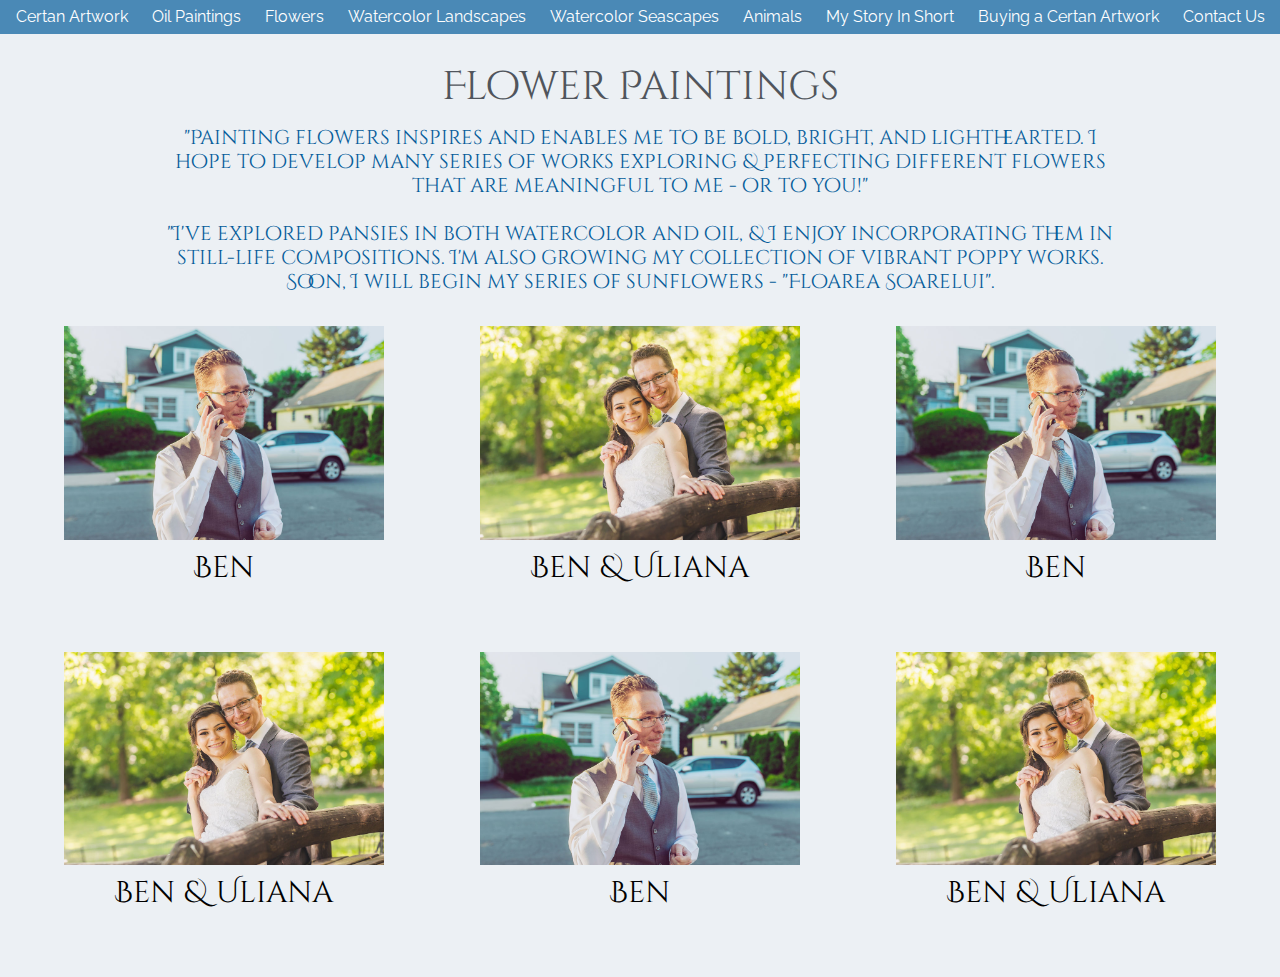
<file: flowerpaintings.html>
<!DOCTYPE html>
<html>
<head>
<title>Certan Artwork</title>
<meta name="viewport" content="width=device-width, initial-scale = 1.0">
<script src="https://ajax.googleapis.com/ajax/libs/jquery/3.5.1/jquery.min.js"></script>
<link rel="preconnect" href="https://fonts.gstatic.com">
<link href="https://fonts.googleapis.com/css2?family=Cinzel+Decorative:wght@400;700;900&display=swap" rel="stylesheet">
<link rel="preconnect" href="https://fonts.gstatic.com">
<link href="https://fonts.googleapis.com/css2?family=Raleway:wght@100;200;300;400;500;600;700&display=swap" rel="stylesheet">
<link rel="stylesheet" href="topnavstyle.css">
<link rel="stylesheet" href="lightboxstyle.css">
<link rel="stylesheet" href="pagestyle.css">


</head>

<body>

<div class="topnav" id="myTopnav">
	
	<nav u1>
		<li1><a href="certanartwork.html">Certan Artwork</a></li1>
		<li1><a href="oilpaintings.html">Oil Paintings</a></li1>
		<li1><a class = "active" href="flowerpaintings.html">Flowers</a></li1>
		<li1><a href="oilpaintings.html">Watercolor Landscapes</a></li1>
		<li1><a href="oilpaintings.html">Watercolor Seascapes</a></li1>
		<li1><a href="oilpaintings.html">Animals</a></li1>
		<li1><a href="oilpaintings.html">My Story In Short</a></li1>
		<li1><a href="oilpaintings.html">Buying a Certan Artwork</a></li1>
		<li1><a href="oilpaintings.html">Contact Us</a></li1>
  
	</nav u1>
	
</div>

<h1>Flower Paintings</h1>

<div id ="pageDescription">
	<p> "Painting flowers inspires and enables me to be bold, bright, and lighthearted. I hope to develop many series of works exploring & perfecting different flowers that are meaningful to me - or to you!"</p>
	<p>&nbsp;</p>
	<p>
	"I've explored pansies in both watercolor and oil, & I enjoy incorporating them in still-life compositions. I'm also growing my collection of vibrant poppy works. Soon, I will begin my series of sunflowers - "Floarea Soarelui".
	</p>
</div>

<div class="images">
  <div class = "left">
    <img src="ben.jpg" style="width:100%" onclick="openModal();currentSlide(1, m1, c1, d1)" class="hover-shadow cursor">
	<div class = "imgCaptions">Ben</div>
  </div>
  
  <div class = "middle">
    <img src="benuli.jpg" style="width:100%" onclick="openModal2();currentSlide(1, m2, c2, d2)" class="hover-shadow cursor">
	<div class = "imgCaptions">Ben & Uliana</div>
  </div>
  <div class="right">
    <img src="ben.jpg" style="width:100%" onclick="openModal();currentSlide(1, m1, c1, d1)" class="hover-shadow cursor">
	<div class = "imgCaptions">Ben</div>
  </div>
  
  <div class = "left">
    <img src="benuli.jpg" style="width:100%" onclick="openModal2();currentSlide(1, m2, c2, d2)" class="hover-shadow cursor">
	<div class = "imgCaptions">Ben & Uliana</div>
  </div>
  
  <div class = "middle">
    <img src="ben.jpg" style="width:100%" onclick="openModal();currentSlide(1, m1, c1, d1)" class="hover-shadow cursor">
	<div class = "imgCaptions">Ben</div>

  </div>
  <div class="right">
    <img src="benuli.jpg" style="width:100%" onclick="openModal2();currentSlide(1, m2, c2, d2)" class="hover-shadow cursor">
	<div class = "imgCaptions">Ben & Uliana</div>
  </div>
  <!-- <div class="column"> -->
    <!-- <img src="benuli.jpg" style="width:100%" onclick="openModal();currentSlide(4)" class="hover-shadow cursor"> -->
  <!-- </div> -->
</div>

<div id="myModal" class="modal">
	<span class="close cursor" onclick="closeModal()">&times;</span>
	<div class="modal-content">

	<div class="mySlides">
	  <div class="numbertext">1 / 4</div>
	  <img src="ben.jpg" style="width:100%">
	</div>

	<div class="mySlides">
	  <div class="numbertext">2 / 4</div>
	  <img src="benuli.jpg" style="width:100%">
	</div>

	<div class="mySlides">
	  <div class="numbertext">3 / 4</div>
	  <img src="ben.jpg" style="width:100%">
	</div>

	<div class="mySlides">
	  <div class="numbertext">4 / 4</div>
	  <img src="benuli.jpg" style="width:100%">
	</div>

	<a class="prev" onclick="plusSlides(-1, m1, c1, d1)">&#10094;</a>
	<a class="next" onclick="plusSlides(1, m1, c1, d1)">&#10095;</a>

	<div class="caption-container">
	  <p id="caption1"></p>
	</div>
	</div>
	
	<div id="slides" class="test">
		<div class="column">
		  <img class="demo1 cursor" src="ben.jpg" style="width:100%" onclick="currentSlide(1, m1, c1, d1)" alt="Ben">
		</div>
		<div class="column">
		  <img class="demo1 cursor" src="benuli.jpg" style="width:100%" onclick="currentSlide(2, m1, c1, d1)" alt="Ben & Uliana">
		</div>
		<div class="column">
		  <img class="demo1 cursor" src="ben.jpg" style="width:100%" onclick="currentSlide(3, m1, c1, d1)" alt="Ben">
		</div>
		<div class="column">
		  <img class="demo1 cursor" src="benuli.jpg" style="width:100%" onclick="currentSlide(4, m1, c1, d1)" alt="Ben & Uliana">
		</div>
	</div>
</div>

<div id="myModal2" class="modal2">
	<span class="close cursor" onclick="closeModal2()">&times;</span>
	<div class="modal-content2">

	<div class="mySlides2">
	  <div class="numbertext">1 / 4</div>
	  <img src="benuli.jpg" style="width:100%">
	</div>

	<div class="mySlides2">
	  <div class="numbertext">2 / 4</div>
	  <img src="ben.jpg" style="width:100%">
	</div>

	<div class="mySlides2">
	  <div class="numbertext">3 / 4</div>
	  <img src="benuli.jpg" style="width:100%">
	</div>

	<div class="mySlides2">
	  <div class="numbertext">4 / 4</div>
	  <img src="ben.jpg" style="width:100%">
	</div>

	<a class="prev" onclick="plusSlides(-1, m2, c2, d2)">&#10094;</a>
	<a class="next" onclick="plusSlides(1, m2, c2, d2)">&#10095;</a>

	<div class="caption-container2">
	  <p id="caption2"></p>
	</div>
	</div>
	
	<div id="slides" class="test">
		<div class="column">
		  <img class="demo2 cursor" src="benuli.jpg" style="width:100%" onclick="currentSlide(1, m2, c2, d2)" alt="Ben & Uliana">
		</div>
		<div class="column">
		  <img class="demo2 cursor" src="ben.jpg" style="width:100%" onclick="currentSlide(2, m2, c2, d2)" alt="Ben">
		</div>
		<div class="column">
		  <img class="demo2 cursor" src="benuli.jpg" style="width:100%" onclick="currentSlide(3, m2, c2, d2)" alt="Ben & Uliana">
		</div>
		<div class="column">
		  <img class="demo2 cursor" src="ben.jpg" style="width:100%" onclick="currentSlide(4, m2, c2, d2)" alt="Ben">
		</div>
	</div>
</div>


<script>
	var windowWidth = $(window).width();
	var windowHeight = $(window).height();
</script>

<script>
var m1 = "mySlides";
var m2 = "mySlides2";
var c1 = "caption1";
var c2 = "caption2";
var d1 = "demo1";
var d2 = "demo2";


var caption1 = "Take a closer look at the detailing on the gold dish and the butterfly on the purple pansy. "+
"This playful arrangement makes it seem like the sculpted, gold salamander is preparing to capture and eat the live butterfly. "+
"I like to really work through the center of the composition and leave the outer corners purposefully 'unfinished' and vague, adding to the atmosphere but not detracting from the other parts. "+
"I'd love to hear from you about the portion that caught your eye.";

var caption2 = "Testing 2";
</script>

<script>

function openModal() {
  document.getElementById("myModal").style.display = "block";
}

function openModal2() {
  document.getElementById("myModal2").style.display = "block";
}

function closeModal() {
  document.getElementById("myModal").style.display = "none";
}

function closeModal2() {
  document.getElementById("myModal2").style.display = "none";
}

var slideIndex = 1;
<!-- showSlides(slideIndex, m, c, d); -->

function plusSlides(n, m, c, d) {
  showSlides(slideIndex += n, m, c, d);
}

function currentSlide(n, m, c, d) {
  showSlides(slideIndex = n, m, c, d);
}

function showSlides(n, m, c, d) {
  var i;
  var slides = document.getElementsByClassName(m);
  var dots = document.getElementsByClassName(d);
  var captionText = document.getElementById(c);
  if (n > slides.length) {slideIndex = 1}
  if (n < 1) {slideIndex = slides.length}
  for (i = 0; i < slides.length; i++) {
      slides[i].style.display = "none";
  }
  for (i = 0; i < dots.length; i++) {
      dots[i].className = dots[i].className.replace(" active", "");
  }
  slides[slideIndex-1].style.display = "block";
  dots[slideIndex-1].className += " active";
  <!-- captionText.innerHTML = dots[slideIndex-1].alt; -->
  captionText.innerHTML = caption2;
}
</script>

</body>
</html>
</file>
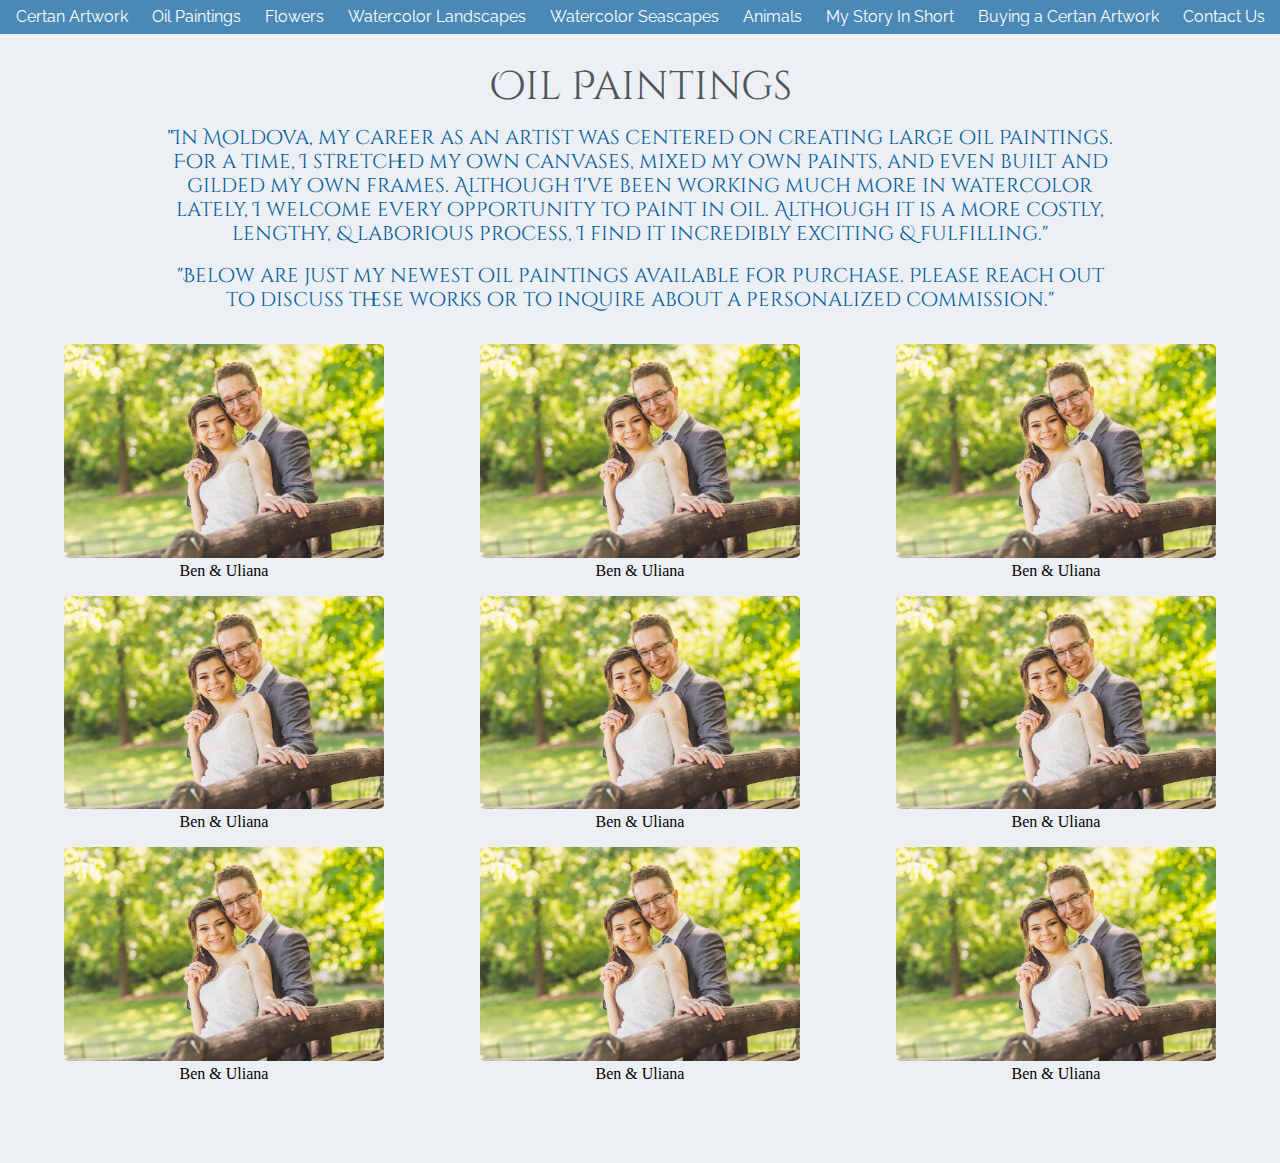
<file: oilpaintings.html>
<!DOCTYPE html>
<html>
<head>
<title>Certan Artwork</title>
<meta name="viewport" content="width=device-width, initial-scale = 1.0">
<script src="https://ajax.googleapis.com/ajax/libs/jquery/3.5.1/jquery.min.js"></script>
<link rel="preconnect" href="https://fonts.gstatic.com">
<link href="https://fonts.googleapis.com/css2?family=Cinzel+Decorative:wght@400;700;900&display=swap" rel="stylesheet">
<link rel="preconnect" href="https://fonts.gstatic.com">
<link href="https://fonts.googleapis.com/css2?family=Raleway:wght@100;200;300;400;500;600;700&display=swap" rel="stylesheet">
<link rel="stylesheet" href="topnavstyle.css">
<link rel="stylesheet" href="modalstyle.css">
<link rel="stylesheet" href="paintingsstyle.css">
<link rel="stylesheet" href="pagestyle.css">


<style>

.left {
	float:left;
	padding-top: 2.5%;
	padding-left: 5%;
	width:25%;
}

.right {
	float:right;
	padding-top: 2.5%;
	padding-right:5%;
	width:25%;
}

.middle { 
	float:left;
	width: 25%;
	padding-top: 2.5%;
	padding-left: 7.5%;
	padding-right: 7.5%;
}

.image div {
	text-align: center;
	padding-bottom:5%;

}

</style>
</head>

<body>

<div class="topnav" id="myTopnav">
	
	<nav u1>
		<li1><a href="certanartwork.html">Certan Artwork</a></li1>
		<li1><a class = "active" href="oilpaintings.html">Oil Paintings</a></li1>
		<li1><a href="flowerpaintings.html">Flowers</a></li1>
		<li1><a href="oilpaintings.html">Watercolor Landscapes</a></li1>
		<li1><a href="oilpaintings.html">Watercolor Seascapes</a></li1>
		<li1><a href="oilpaintings.html">Animals</a></li1>
		<li1><a href="oilpaintings.html">My Story In Short</a></li1>
		<li1><a href="oilpaintings.html">Buying a Certan Artwork</a></li1>
		<li1><a href="oilpaintings.html">Contact Us</a></li1>
  
	</nav u1>
	
</div>

<h1>Oil Paintings</h1>

<div id ="pageDescription">
	<p> "In Moldova, my career as an artist was centered on creating large oil Paintings. 
		For a time, I stretched my own canvases, mixed my own paints, and even built and gilded my own frames.
		Although I've been working much more in watercolor lately, I welcome every opportunity to paint in oil. 
		Although it is a more costly, lengthy, & laborious process, I find it incredibly exciting & fulfilling."
	</p>
	<p1>&nbsp;</p1>
	<p>
		"Below are just my newest oil paintings available for purchase. Please reach out to discuss these works or to inquire about a personalized commission."
	</p>
</div>

<div class = "image">
	<div class = "left">
		<img class = "paintings" id = "img1" src = "benuli.jpg" alt = "Ben & Uliana" style = "width:100%;max-width:400%;height:20%;max-height:100%">
		<div>Ben & Uliana</div>
		
		<img class = "paintings" id = "img1" src = "benuli.jpg" alt = "Ben & Uliana" style = "width:100%;max-width:400%;height:20%;max-height:100%">
		<div>Ben & Uliana</div>
		
		<img class = "paintings" id = "img1" src = "benuli.jpg" alt = "Ben & Uliana" style = "width:100%;max-width:400%;height:20%;max-height:100%">
		<div>Ben & Uliana</div>
	</div>

	<div class = "right">
		<img class = "paintings" id = "img1" src = "benuli.jpg" alt = "Ben & Uliana" style = "width:100%;max-width:400%;height:20%;max-height:100%">
		<div>Ben & Uliana</div>
		
		<img class = "paintings" id = "img1" src = "benuli.jpg" alt = "Ben & Uliana" style = "width:100%;max-width:400%;height:20%;max-height:100%">
		<div>Ben & Uliana</div>
		
		<img class = "paintings" id = "img1" src = "benuli.jpg" alt = "Ben & Uliana" style = "width:100%;max-width:400%;height:20%;max-height:100%">
		<div>Ben & Uliana</div>
	</div>

	<div class = "middle">
		<img class = "paintings" id = "img1" src = "benuli.jpg" alt = "Ben & Uliana" style = "width:100%;max-width:400%;height:20%;max-height:100%">
		<div>Ben & Uliana</div>
		
		<img class = "paintings" id = "img1" src = "benuli.jpg" alt = "Ben & Uliana" style = "width:100%;max-width:400%;height:20%;max-height:100%">
		<div>Ben & Uliana</div>
		
		<img class = "paintings" id = "img1" src = "benuli.jpg" alt = "Ben & Uliana" style = "width:100%;max-width:400%;height:20%;max-height:100%">
		<div>Ben & Uliana</div>
	</div>
</div>

<!-- The Modal -->
<div id="myModal" class="modal">

	<!-- The Close Button -->
	<span class="close">&times;</span>

	<!-- Modal Content (The Image) -->
	<img class="modal-content" id="img01">

	<!-- Modal Caption (Image Text) -->
	<div class ="captions">
		<div id="captionSale"></div>
	
		<div id="captionPrice"></div>
	
		<div id="captionDescription"></div>
		
		<div id="captionSize"></div>
		
		<div id="captionSizeFrame"></div>
		
		<div id="captionTimeSpent"></div>
	</div>
	
</div>

<script>
var testVar = "myModal";
</script>

<script>
// Get the modal
var modal = document.getElementById(testVar);

// Get the image and insert it inside the modal - use its "alt" text as a caption
var images = document.getElementsByClassName("paintings");
var modalImg = document.getElementById("img01");
var captionSaleText = document.getElementById("captionSale");
var captionPriceText = document.getElementById("captionPrice");
var captionDescriptionText = document.getElementById("captionDescription");
var captionSizeText = document.getElementById("captionSize");
var captionSizeFrameText = document.getElementById("captionSizeFrame");
var captionTimeSpentText = document.getElementById("captionTimeSpent");


for (var i = 0; i < images.length; i++) {
	var img = images[i];
	img.onclick = function(evt){
		modal.style.display = "block";
		modalImg.src = this.src;
		captionSaleText.innerHTML = 'For Sale'
		captionPriceText.innerHTML = 'Please reach out to discuss pricing'	
		captionDescription.innerHTML = 'Still life oil painting of a woven basket overflowing with pansies next to a gold dish holding fresh strawberries, both placed on a lavish marble tabletop.'
		captionSizeText.innerHTML = '16" x 12" stretched canvas size' 
		captionSizeFrameText.innerHTML = '25" x 21" altogether with frame'
		captionTimeSpentText.innerHTML = ' This painting took two weeks to complete. Please reach out for more photos and to discuss its price.';
	}
}

// Get the <span> element that closes the modal
var span = document.getElementsByClassName("close")[0];

// When the user clicks on <span> (x), close the modal
span.onclick = function() {
  modal.style.display = "none";
}

</script>

</body>
</html>
</file>
<file: topnavstyle.css>
.topnav {
	display: inline-block;
	margin: 0 auto;
	width: 100%;
	text-align: center;
	background-color: rgba(6,93,155,.7);
	/* background-color: rgba(17,47,69,0.35); */
}

li1 {
	top: 0;
	padding-top: 0;
	margin: 0 auto;
	display: inline-block;
}

li1 a {
	top: 0;
	padding-top: 0;
	margin: 0 auto;
	display: inline-block;
	text-align: center;
	padding-top: 2px;
	padding-left: 10px;
	padding-right: 10px;
	padding-bottom: 2px;
	line-height: 30px;
	color: white;
	text-decoration: none;
	font-family: 'Raleway', sans-serif;
	bold: 500;
}

li1 a:hover {
	transition: .7s;
	background-color: rgba(7, 111, 186);
}

body {
	height: 100%;
	width: 100%;
	margin: 0;
	padding: 0;
}
</file>
<file: pagestyle.css>
h1 {
	font-family: 'Cinzel Decorative', cursive;
	font-size: 40px;
	font-weight: 400;
	color: rgba(80, 85, 92);
	margin-top: 2%;
	margin-bottom: 1%;
	text-align: center;
}

#pageDescription {
	width:75%;
	margin-left: 12.5%;
	margin-right: 12.5%;
	/* padding-left: 12.5%; */
	/* padding-right: 12.5%; */

}

#pageDescription p {
	font-family: 'Cinzel Decorative', cursive;
	font-size: 20px;
	font-weight: 400;
	line-height: 1.2;
	text-align: center;
	color: rgba(6, 93, 155);
	margin: 0;
}

body {
	background-color: rgba(236, 240, 244);
}
</file>
<file: modalstyle.css>
/* The Modal (background) */
.modal {
  display: none; /* Hidden by default */
  position: fixed; /* Stay in place */
  z-index: 1; /* Sit on top */
  padding-top: 25px; /* Location of the box */
  left: 0;
  top: 0;
  width: 100%; /* Full width */
  height: 100%; /* Full height */
  overflow: auto; /* Enable scroll if needed */
  background-color: rgb(0,0,0); /* Fallback color */
  background-color: rgba(0,0,0,0.9); /* Black w/ opacity */
}

/* Modal Content (Image) */
.modal-content {
  margin: auto;
  display: block;
  width: 75%;
  max-width: 700px;
}

/* Caption of Modal Image (Image Text) - Same Width as the Image */
#captionSale {
  margin: auto;
  width: 100%;
  max-width: 700px;
  color: #ccc;
  padding: 5px 0;
}

#captionPrice {
  margin: auto;
  width: 100%;
  max-width: 700px;
  color: #ccc;
  padding: 10px 0;
}

#captionDescription {
  margin: auto;
  width: 100%;
  max-width: 700px;
  color: #ccc;
  padding: 10px 0;
}

#captionSize {
  margin: auto;
  width: 100%;
  max-width: 700px;
  color: #ccc;
  padding: 10px 0;
}

#captionSizeFrame {
  margin: auto;
  width: 100%;
  max-width: 700px;
  color: #ccc;
  padding: 5px 0;
}

#captionTimeSpent {
  margin: auto;
  width: 100%;
  max-width: 700px;
  color: #ccc;
  padding: 10px 0;
}

.captions {
	display: block;
	font-family: 'Cinzel Decorative', cursive;
	font-weight: 400;
	line-height: 1;
	text-align: center;
	overflow: auto;
	/* color: rgba(6, 93, 155); */
}

/* Add Animation - Zoom in the Modal */
.modal-content, .captions {
  animation-name: zoom;
  animation-duration: 0.6s;
}

@keyframes zoom {
  from {transform:scale(0)}
  to {transform:scale(1)}
}

/* The Close Button */
.close {
  position: absolute;
  top: 15px;
  right: 35px;
  color: #f1f1f1;
  font-size: 40px;
  font-weight: bold;
  transition: 0.3s;
}

.close:hover,
.close:focus {
  color: #bbb;
  text-decoration: none;
  cursor: pointer;
}

/* 100% Image Width on Smaller Screens */
@media only screen and (max-width: 700px){
  .modal-content {
    width: 100%;
  }
}
</file>
<file: paintingsstyle.css>
.paintings {
  border-radius: 5px;
  cursor: pointer;
  transition: 0.3s;
}

.paintings:hover {opacity: 0.7;}

.left {
	float:left;
	padding-left:5%;
	width:25%;
}

.right {
	float:right;
	padding-right:5%;
	width:25%;
}

.middle { 
	float:left;
	width: 25%;
	padding-left: 7.5%;
	padding-right: 7.5%;
}

.image div {
	text-align: center;
	padding-bottom:5%;

}
</file>
<file: lightboxstyle.css>
<style>
	* {
		box-sizing: border-box;
	}

	.images > .column {
		padding: 0 8px;
	}

	.column:after {
		content: "";
		display: table;
		clear: both;
	}

	.images {
		margin-top: 2.5%;
		/* float: left; */
		/* display: inline; */
	}
	
	.imgCaptions {
		text-align: center;
		padding-top: 2.5%;
		font-family: 'Cinzel Decorative', cursive;
		font-size: 30px;
		font-weight: 400;
	}
   
	.left {
	float:left;
	padding-left: 5%;
	padding-bottom: 5%;
	width:25%;
	}

	.right {
		float:right;
		padding-right: 5%;
		padding-bottom: 5%;
		width:25%;
	}

	.middle { 
		float:left;
		width: 25%;
		padding-left: 7.5%;
		padding-right: 7.5%;
		padding-bottom: 5%;
	}

	
	/* The Modal (background) */
	.modal, .modal2 {
		display: none;
		position: fixed;
		z-index: 1;
		padding-top: 5px;
		left: 0;
		top: 0;
		width: 100%;
		height: 100%;
		overflow: auto;
		background-color: black;
	}

	/* Modal Content */
	.modal-content, .modal-content2 {
		float: right;
		position: relative;
		background-color: #fefefe;
		margin-right: 15%;
		margin-top: 2.5%;
		padding: 0;
		width: 60%;
		max-width: windowWidth + "px";
	}
	
	.test, .test2 {
		margin-left: 12.5%;
		margin-top: 2.5%;
		position: relative;
		width: 10%;
	}
	
	.modal-content, .modal-content2, .captions {
		animation-name: zoom;
		animation-duration: 0.6s;
	}

	@keyframes zoom {
	  from {transform:scale(0)}
	  to {transform:scale(1)}
	}	
	
	.column {
		float: left;
	}
	
	/* The Close Button */
	.close {
		color: white;
		position: absolute;
		top: 10px;
		right: 25px;
		font-size: 35px;
		font-weight: bold;
	}

	.close:hover,
	.close:focus {
		color: #999;
		text-decoration: none;
		cursor: pointer;
	}

	.mySlides, .mySlides2 {
		display: none;
	}

	.cursor {
		cursor: pointer;
	}

	/* Next & previous buttons */
	.prev,
	.next {
		cursor: pointer;
		position: absolute;
		top: 50%;
		width: auto;
		padding: 16px;
		margin-top: -50px;
		color: white;
		font-weight: bold;
		font-size: 20px;
		transition: 0.6s ease;
		border-radius: 0 3px 3px 0;
		user-select: none;
		-webkit-user-select: none;
	}

	/* Position the "next button" to the right */
	.next {
		right: 0;
		border-radius: 3px 0 0 3px;
	}

	/* On hover, add a black background color with a little bit see-through */
	.prev:hover,
	.next:hover {
		background-color: rgba(0, 0, 0, 0.8);
	}

	/* Number text (1/3 etc) */
	.numbertext {
		color: #f2f2f2;
		font-size: 12px;
		padding: 8px 12px;
		position: absolute;
		top: 0;
	}

	img {
		margin-bottom: -4px;
	}

	.caption-container, .caption-container2 {
		text-align: center;
		background-color: black;
		padding: 2px 16px;
		color: white;
		font-family: 'Raleway', sans-serif;
		font-weight: 200;
		line-height: 1.2;
	}

	.demo1, .demo2 {
		opacity: .6;
	}

	.active,
	.demo1:hover, .demo2:hover {
		opacity: 1;
	}

	img.hover-shadow {
		transition: 0.3s;
	}

	.hover-shadow:hover {
		opacity: .7;
		/* box-shadow: 0 4px 8px 0 rgba(0, 0, 0, 0.2), 0 6px 20px 0 rgba(0, 0, 0, 0.19); */
	}
</style>
</file>
